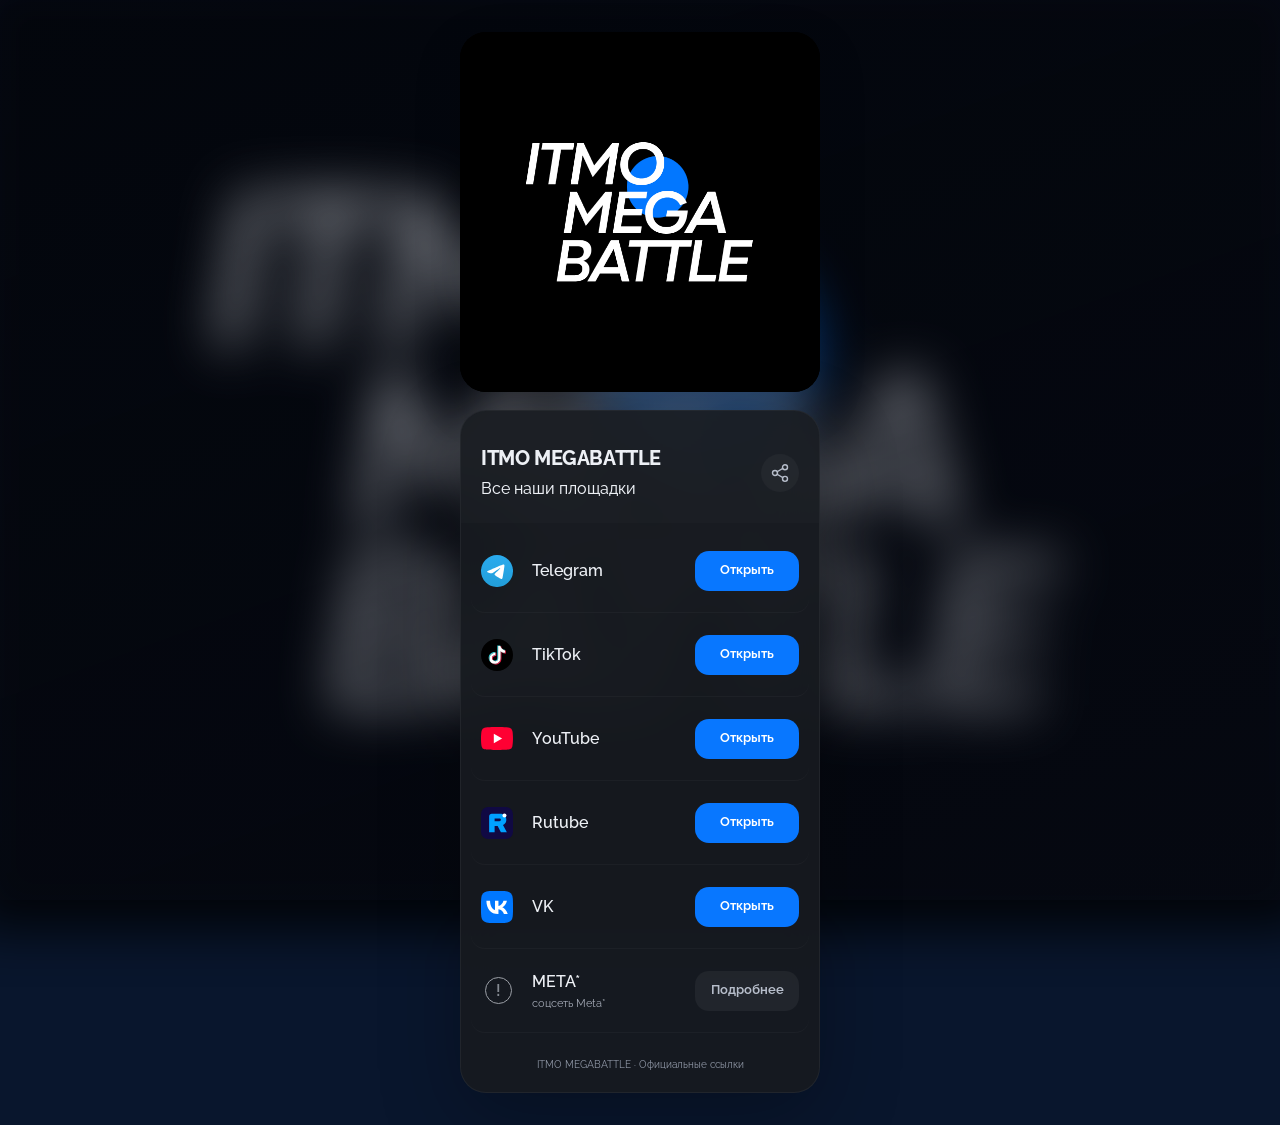
<file: index.html>
<!doctype html>
<html lang="ru">
  <head>
    <meta charset="utf-8">
    <meta name="viewport" content="width=device-width, initial-scale=1, viewport-fit=cover">
    <meta name="theme-color" content="#11141b">
    <meta
      name="description"
          content="ITMO MEGABATTLE: официальные площадки проекта, анонсы, видео и сообщество."
    >
    <meta property="og:title" content="ITMO MEGABATTLE">
    <meta property="og:description" content="Официальные площадки проекта ITMO MEGABATTLE.">
    <meta property="og:type" content="website">
    <title>ITMO MEGABATTLE</title>
    <link rel="icon" href="./assets/favicon.svg" type="image/svg+xml">
    <link rel="stylesheet" href="./styles.css">
  </head>
  <body>
    <main class="page" aria-label="ITMO MEGABATTLE links">
      <div class="cover">
        <img class="logo" src="./assets/logo.png" width="720" height="720" alt="ITMO MEGABATTLE">
      </div>

      <div class="links-panel">
      <section class="hero" aria-labelledby="page-title">

        <div class="hero-copy">
          <h1 id="page-title">ITMO MEGABATTLE</h1>
          <p class="subtitle">Все наши площадки</p>
        </div>
        <button class="share-button" type="button" aria-label="Поделиться ссылкой">
          <svg viewBox="0 0 24 24" fill="none" stroke="currentColor" stroke-width="1.7" aria-hidden="true"><circle cx="18" cy="5" r="3"/><circle cx="6" cy="12" r="3"/><circle cx="18" cy="19" r="3"/><path d="M8.59 10.49 15.41 6.51M8.59 13.51 15.41 17.49"/></svg>
        </button>
      </section>

      <section class="links" aria-label="Официальные площадки">
        <a class="link-card" href="https://t.me/itmomegabattle" target="_blank" rel="noreferrer">
          <span class="icon-shell"><img src="./assets/telegram.svg" alt=""></span>
          <span class="link-copy">
            <strong>Telegram</strong>
          </span>
          <span class="link-action" aria-hidden="true">Открыть</span>
        </a>

        <a class="link-card" href="https://www.tiktok.com/@itmo_megabattle" target="_blank" rel="noreferrer">
          <span class="icon-shell"><img src="./assets/tiktok.svg" alt=""></span>
          <span class="link-copy">
            <strong>TikTok</strong>
          </span>
          <span class="link-action" aria-hidden="true">Открыть</span>
        </a>

        <a class="link-card" href="https://www.youtube.com/@itmomegabattle" target="_blank" rel="noreferrer">
          <span class="icon-shell"><img src="./assets/youtube.svg" alt=""></span>
          <span class="link-copy">
            <strong>YouTube</strong>
          </span>
          <span class="link-action" aria-hidden="true">Открыть</span>
        </a>

        <a class="link-card" href="https://rutube.ru/channel/78402593/" target="_blank" rel="noreferrer">
          <span class="icon-shell"><img src="./assets/rutube.svg" alt=""></span>
          <span class="link-copy">
            <strong>Rutube</strong>
          </span>
          <span class="link-action" aria-hidden="true">Открыть</span>
        </a>

        <a class="link-card" href="https://vk.ru/itmomegabattle" target="_blank" rel="noreferrer">
          <span class="icon-shell"><img src="./assets/vk.svg" alt=""></span>
          <span class="link-copy">
            <strong>VK</strong>
          </span>
          <span class="link-action" aria-hidden="true">Открыть</span>
        </a>

        <a class="link-card link-card--muted" href="./instagram.html">
          <span class="icon-shell icon-shell--warning" aria-hidden="true">!</span>
          <span class="link-copy">
            <strong>META*</strong>
            <small>соцсеть Meta*</small>
          </span>
          <span class="link-action" aria-hidden="true">Подробнее</span>
        </a>
      </section>
      <footer class="footer">ITMO MEGABATTLE · Официальные ссылки</footer>
      </div>
    </main>
    <p class="share-status" role="status" aria-live="polite"></p>
    <dialog class="share-dialog" aria-labelledby="share-title">
      <form method="dialog"><button class="dialog-close" aria-label="Закрыть">×</button></form>
      <h2 id="share-title">Поделиться</h2>
      <p>Скопируйте ссылку на наши площадки</p>
      <input class="share-url" aria-label="Ссылка на страницу" readonly>
      <button class="copy-button" type="button">Скопировать ссылку</button>
    </dialog>

    <script src="./script.js" type="module"></script>
  </body>
</html>
</file>
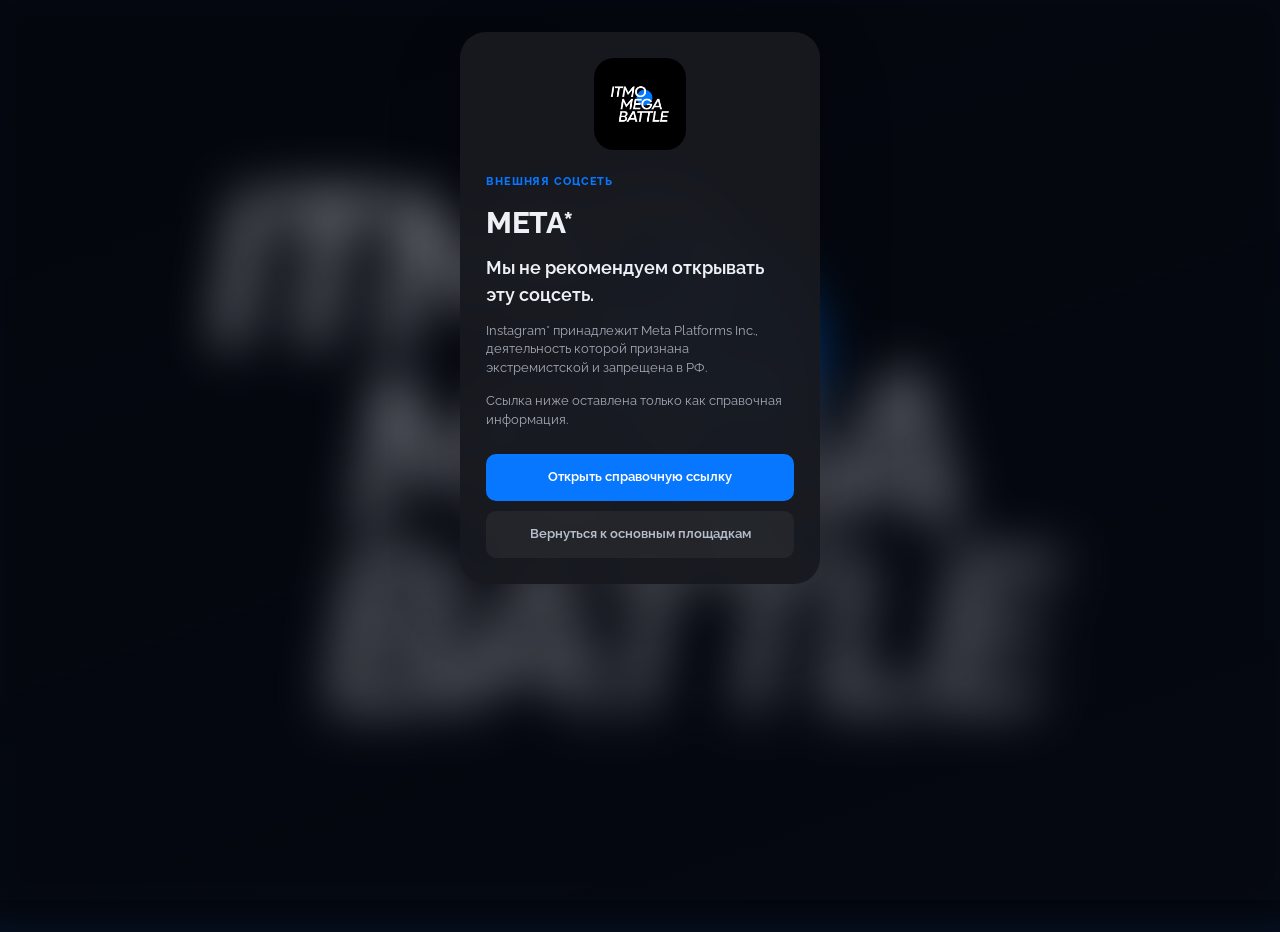
<file: instagram.html>
<!doctype html>
<html lang="ru">
  <head>
    <meta charset="utf-8">
    <meta name="viewport" content="width=device-width, initial-scale=1, viewport-fit=cover">
    <meta name="theme-color" content="#000000">
    <title>Instagram* / ITMO MEGABATTLE</title>
    <link rel="icon" href="./assets/favicon.svg" type="image/svg+xml">
    <link rel="stylesheet" href="./styles.css">
  </head>
  <body>
    <main class="page page--transition" aria-label="Переход на Instagram">
      <section class="transition-card">
        <img class="logo" src="./assets/logo.png" width="720" height="720" alt="ITMO MEGABATTLE">

        <div class="transition-text">
          <p class="kicker">ВНЕШНЯЯ СОЦСЕТЬ</p>
          <h1 class="transition-title">META*</h1>
          <p class="transition-lead">Мы не рекомендуем открывать эту соцсеть.</p>
          <p>
            Instagram* принадлежит Meta Platforms Inc., деятельность которой признана экстремистской и запрещена в РФ.
          </p>
          <p>
            Ссылка ниже оставлена только как справочная информация.
          </p>
        </div>

        <div class="transition-actions">
          <a class="transition-link" href="https://www.instagram.com/itmo.megabattle/" target="_blank" rel="noreferrer">
            Открыть справочную ссылку
          </a>
          <a class="transition-link transition-link--secondary" href="./">
            Вернуться к основным площадкам
          </a>
        </div>
      </section>
    </main>
  </body>
</html>
</file>
<file: styles.css>
@font-face {
  font-family: Raleway;
  src: url('./fonts/Raleway-VariableFont_wght.woff2') format('woff2');
  font-weight: 100 900;
  font-display: swap;
}
:root {
  color-scheme: dark;
  --accent: #0877ff;
  --text: #edf0f5;
  --text-soft: #a4aab6;
  font-family: Raleway, Arial, sans-serif;
  color: var(--text);
  background: #09162d;
}
* { box-sizing: border-box; min-width: 0; }
body { position: relative; isolation: isolate; margin: 0; min-width: 280px; min-height: 100svh; line-height: 1.45; }
body::before {
  content: ''; position: fixed; inset: -30px; z-index: -2;
  background: #080a10 url('./assets/logo.png') center / cover no-repeat;
  filter: blur(26px); opacity: .8; pointer-events: none;
}
body::after {
  content: ''; position: fixed; inset: 0; z-index: -1;
  background: linear-gradient(160deg, #080b1555, #080b15aa); pointer-events: none;
}
.page { width: min(100% - 40px, 360px); margin: 32px auto; display: grid; gap: 18px; }
.cover { overflow: hidden; border-radius: 26px; background: #000; box-shadow: 0 16px 50px #0002; }
.cover .logo { border-radius: 0; }
.links-panel { overflow: hidden; border-radius: 26px; background: #171a20ed; border: 1px solid #ffffff0d; backdrop-filter: blur(20px); box-shadow: 0 24px 80px #0004; }
.hero { display: grid; grid-template-columns: minmax(0, 1fr) 44px; align-items: center; background: #ffffff03; padding: 12px 12px 0; }
.logo { display: block; width: 100%; height: auto; aspect-ratio: 1; object-fit: cover; grid-column: 1 / -1; border-radius: 18px; }
.hero-copy { padding: 23px 0 23px 8px; }
h1 { margin: 0; font-size: 20px; font-weight: 750; letter-spacing: -.4px; line-height: 1.25; }
.subtitle { margin: 6px 0 0; font-size: 16px; font-weight: 450; }
button, input { font: inherit; }
button { cursor: pointer; }
.share-button { display: grid; place-items: center; width: 38px; height: 38px; margin-left: -2px; padding: 0; border: 0; border-radius: 50%; color: #b6bdca; background: #ffffff09; transition: background .15s; }
.share-button svg { display: block; width: 20px; height: 20px; overflow: visible; stroke-linecap: round; stroke-linejoin: round; }
.share-button:hover { background: #ffffff16; }
.links { display: grid; padding: 6px 10px; }
.link-card { display: grid; grid-template-columns: 34px minmax(0, 1fr) auto; gap: 17px; align-items: center; min-height: 84px; padding: 18px 10px; border-bottom: 1px solid #ffffff08; border-radius: 14px; color: inherit; text-decoration: none; -webkit-tap-highlight-color: transparent; transition: background .15s; }
.link-card:hover { background: #ffffff06; }
.icon-shell { display: grid; place-items: center; width: 32px; height: 32px; }
.icon-shell img { width: 100%; height: 100%; object-fit: contain; }
.icon-shell--warning { width: 27px; height: 27px; margin: auto; border: 1.5px solid #9b9fa6; border-radius: 50%; color: #858a92; font-weight: 600; }
.link-copy { display: grid; gap: 3px; }
.link-copy strong { font-size: 16px; font-weight: 550; }
.link-copy small { font-size: 11px; color: var(--text-soft); }
.link-action { display: flex; align-items: center; justify-content: center; min-width: 104px; min-height: 40px; padding: 9px 14px; border-radius: 14px; color: white; background: var(--accent); font-size: 13px; font-weight: 650; transition: background .15s, transform .15s; }
.link-card:hover .link-action { background: #0062db; }
.link-card:active .link-action { transform: scale(.97); }
.link-card--muted .link-action { background: #ffffff0d; color: #b6bdca; }
.link-card--muted:hover .link-action { background: #ffffff16; }
.footer { padding: 19px 12px; text-align: center; color: #929aa9; font-size: 10px; }
:focus-visible { outline: 3px solid #72b1ff; outline-offset: 4px; }
.share-status { position: fixed; bottom: max(24px, env(safe-area-inset-bottom)); left: 50%; transform: translateX(-50%); width: max-content; max-width: calc(100% - 32px); margin: 0; border-radius: 12px; padding: 12px 20px; background: #202733; color: #fff; box-shadow: 0 5px 30px #0003; font-size: 13px; }
.share-status:empty { display: none; }
.share-dialog { width: min(360px, calc(100% - 32px)); padding: 26px; border: 0; border-radius: 16px; background: #1b1f27; color: var(--text); }
.share-dialog::backdrop { background: #030a18aa; backdrop-filter: blur(6px); }
.share-dialog h2 { margin: 0 0 12px; font-size: 22px; }
.share-dialog p { font-size: 14px; color: var(--text-soft); }
.dialog-close { float: right; border: 0; background: transparent; font-size: 26px; color: var(--text-soft); }
.share-url { width: 100%; padding: 12px; border: 1px solid #ffffff20; background: #12151b; color: var(--text); border-radius: 8px; font-size: 13px; }
.copy-button { width: 100%; margin-top: 12px; padding: 13px; border: 0; border-radius: 9px; color: #fff; background: var(--accent); font-weight: 650; font-size: 14px; }
/* The existing information page uses the same visual language. */
.page--transition { padding: 26px; background: #171a20f5; border-radius: 26px; box-shadow: 0 24px 80px #0002; }
.transition-card { display: grid; gap: 24px; }
.transition-card .logo { border-radius: 20px; width: 92px; height: 92px; margin: 0 auto; }
.transition-text { display: grid; gap: 14px; }
.transition-text p { margin: 0; font-size: 13px; color: var(--text-soft); }
.transition-text .kicker { color: var(--accent); font-weight: 750; font-size: 11px; letter-spacing: .08em; }
.transition-title { font-size: 30px; }
.transition-text .transition-lead { font-size: 18px; font-weight: 650; color: var(--text); }
.transition-actions { display: grid; gap: 10px; }
.transition-link { padding: 14px 12px; text-decoration: none; text-align: center; border-radius: 10px; background: var(--accent); color: #fff; font-weight: 650; font-size: 13px; }
.transition-link--secondary { background: #ffffff0d; color: #b6bdca; }
@media (max-width: 359px) {
  .page { width: calc(100% - 24px); margin: 16px auto; }
  .hero-copy { padding-left: 4px; }
  h1 { font-size: 17px; }
  .link-card { padding: 17px 6px; gap: 12px; grid-template-columns: 28px minmax(0, 1fr) auto; }
  .icon-shell { width: 28px; height: 28px; }
  .link-copy strong { font-size: 14px; }
  .link-action { min-width: 91px; padding-inline: 10px; font-size: 12px; }
}
@media (prefers-reduced-motion: reduce) { *, *::before, *::after { transition: none !important; } }
</file>
